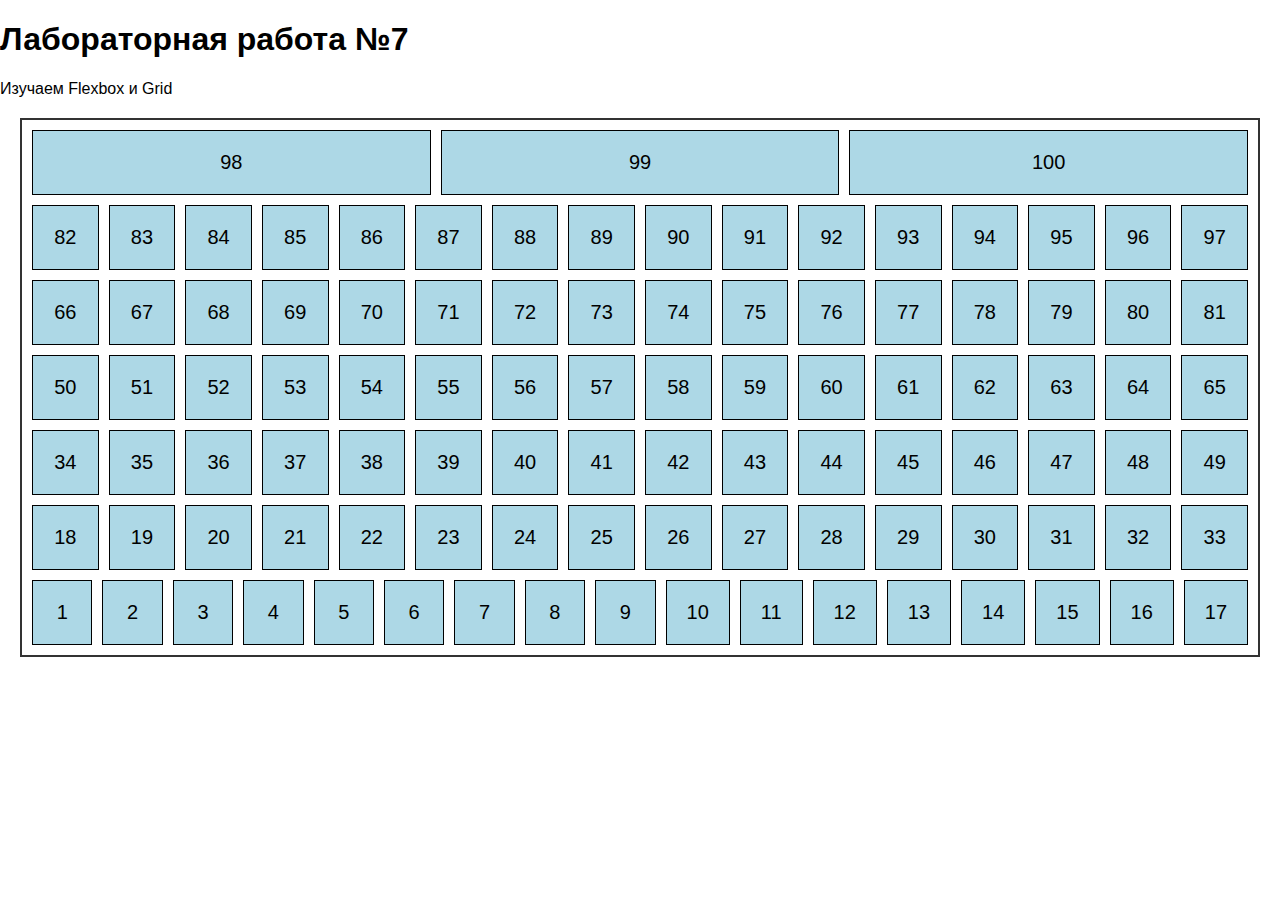
<file: index.html>
<!DOCTYPE html>
<html lang="ru_Ru">
<head>
    <meta charset="UTF-8">
    <meta name="viewport" content="width=device-width, initial-scale=1.0">
    <title>Адаптивная верстка: Flexbox и Grid</title>
    <link rel="stylesheet" href="style.css"/>
</head>
<body>
    <h1>Лабораторная работа №7</h1>
    <p>Изучаем Flexbox и Grid</p>
    <div class="container">
        <div class="item">1</div>
        <div class="item">2</div>
        <div class="item">3</div>
        <div class="item">4</div>
        <div class="item">5</div>
        <div class="item">6</div>
        <div class="item">7</div>
        <div class="item">8</div>
        <div class="item">9</div>
        <div class="item">10</div>
        <div class="item">11</div>
        <div class="item">12</div>
        <div class="item">13</div>
        <div class="item">14</div>
        <div class="item">15</div>
        <div class="item">16</div>
        <div class="item">17</div>
        <div class="item">18</div>
        <div class="item">19</div>
        <div class="item">20</div>
        <div class="item">21</div>
        <div class="item">22</div>
        <div class="item">23</div>
        <div class="item">24</div>
        <div class="item">25</div>
        <div class="item">26</div>
        <div class="item">27</div>
        <div class="item">28</div>
        <div class="item">29</div>
        <div class="item">30</div>
        <div class="item">31</div>
        <div class="item">32</div>
        <div class="item">33</div>
        <div class="item">34</div>
        <div class="item">35</div>
        <div class="item">36</div>
        <div class="item">37</div>
        <div class="item">38</div>
        <div class="item">39</div>
        <div class="item">40</div>
        <div class="item">41</div>
        <div class="item">42</div>
        <div class="item">43</div>
        <div class="item">44</div>
        <div class="item">45</div>
        <div class="item">46</div>
        <div class="item">47</div>
        <div class="item">48</div>
        <div class="item">49</div>
        <div class="item">50</div>
        <div class="item">51</div>
        <div class="item">52</div>
        <div class="item">53</div>
        <div class="item">54</div>
        <div class="item">55</div>
        <div class="item">56</div>
        <div class="item">57</div>
        <div class="item">58</div>
        <div class="item">59</div>
        <div class="item">60</div>
        <div class="item">61</div>
        <div class="item">62</div>
        <div class="item">63</div>
        <div class="item">64</div>
        <div class="item">65</div>
        <div class="item">66</div>
        <div class="item">67</div>
        <div class="item">68</div>
        <div class="item">69</div>
        <div class="item">70</div>
        <div class="item">71</div>
        <div class="item">72</div>
        <div class="item">73</div>
        <div class="item">74</div>
        <div class="item">75</div>
        <div class="item">76</div>
        <div class="item">77</div>
        <div class="item">78</div>
        <div class="item">79</div>
        <div class="item">80</div>
        <div class="item">81</div>
        <div class="item">82</div>
        <div class="item">83</div>
        <div class="item">84</div>
        <div class="item">85</div>
        <div class="item">86</div>
        <div class="item">87</div>
        <div class="item">88</div>
        <div class="item">89</div>
        <div class="item">90</div>
        <div class="item">91</div>
        <div class="item">92</div>
        <div class="item">93</div>
        <div class="item">94</div>
        <div class="item">95</div>
        <div class="item">96</div>
        <div class="item">97</div>
        <div class="item">98</div>
        <div class="item">99</div>
        <div class="item">100</div>
    </div>
    
</body>
</html>
</file>
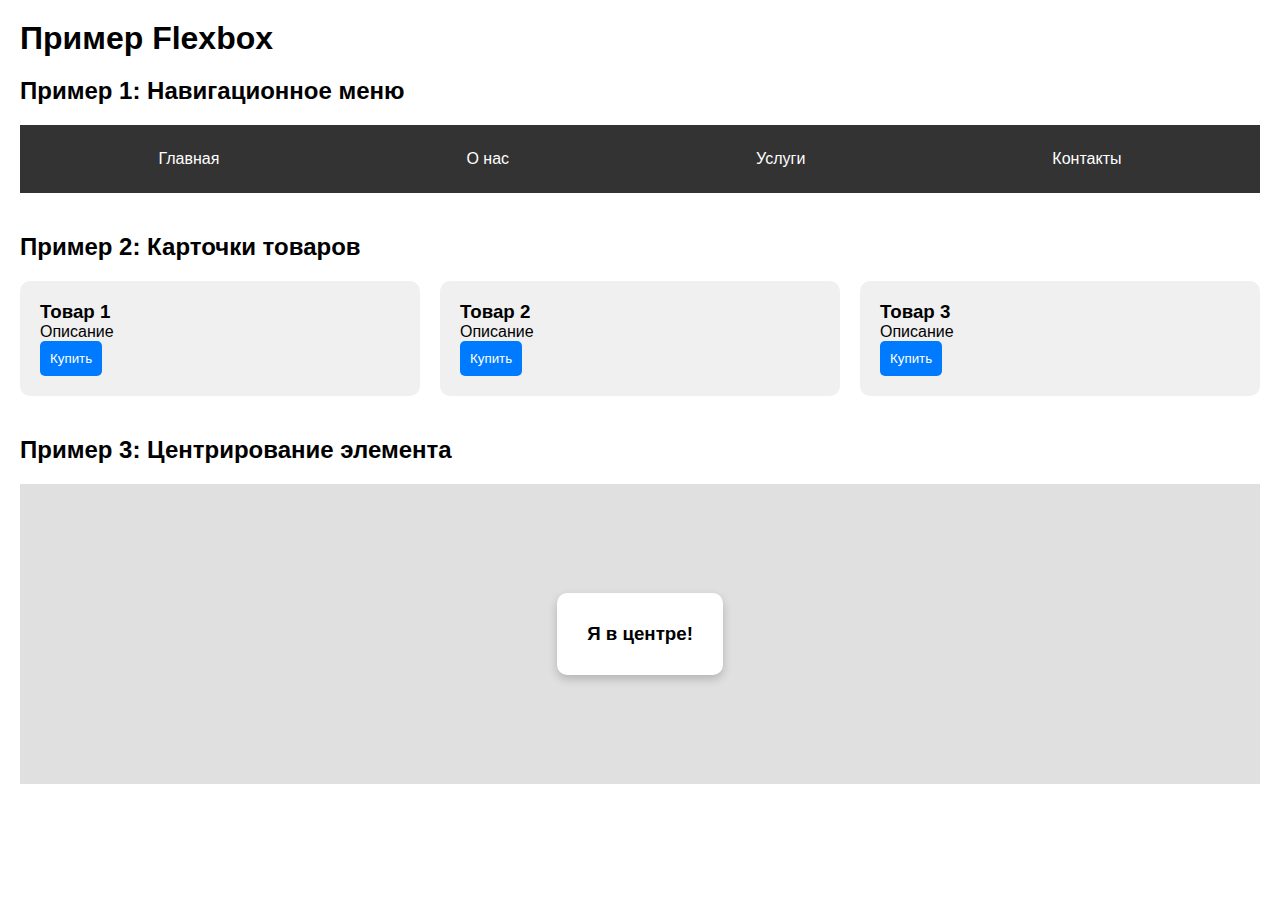
<file: flexbox.html>
<!DOCTYPE html>
<html lang="ru-Ru">
<head>
    <meta charset="UTF-8">
    <meta name="viewport" content="width=device-width, initial-scale=1.0">
    <title>Flexbox Examples</title>
    <link rel="stylesheet" href="flexbox.css"/>
</head>

<body>
    <h1>Пример Flexbox</h1>
    <section>
        <h2>Пример 1: Навигационное меню</h2>
        <nav class="navbar">
            <a href="#">Главная</a>
            <a href="#">О нас</a>
            <a href="#">Услуги</a>
            <a href="#">Контакты</a>
        </nav>
    </section>
    <section>
        <h2>Пример 2: Карточки товаров</h2>
        <div class="cards">
            <div class="card">
                <h3>Товар 1</h3>
                <p>Описание</p>
                <button>Купить</button>
            </div>
            <div class="card">
                <h3>Товар 2</h3>
                <p>Описание</p>
                <button>Купить</button>
            </div>
            <div class="card">
                <h3>Товар 3</h3>
                <p>Описание</p>
                <button>Купить</button>
            </div>  
        </div>
    </section>
    <section>
        <h2>Пример 3: Центрирование элемента</h2>
        <div class="centered-box">
            <div class="centered-content">
                <h3>Я в центре!</h3>
            </div>
        </div>

    </section>
    
</body>
</html>
</file>
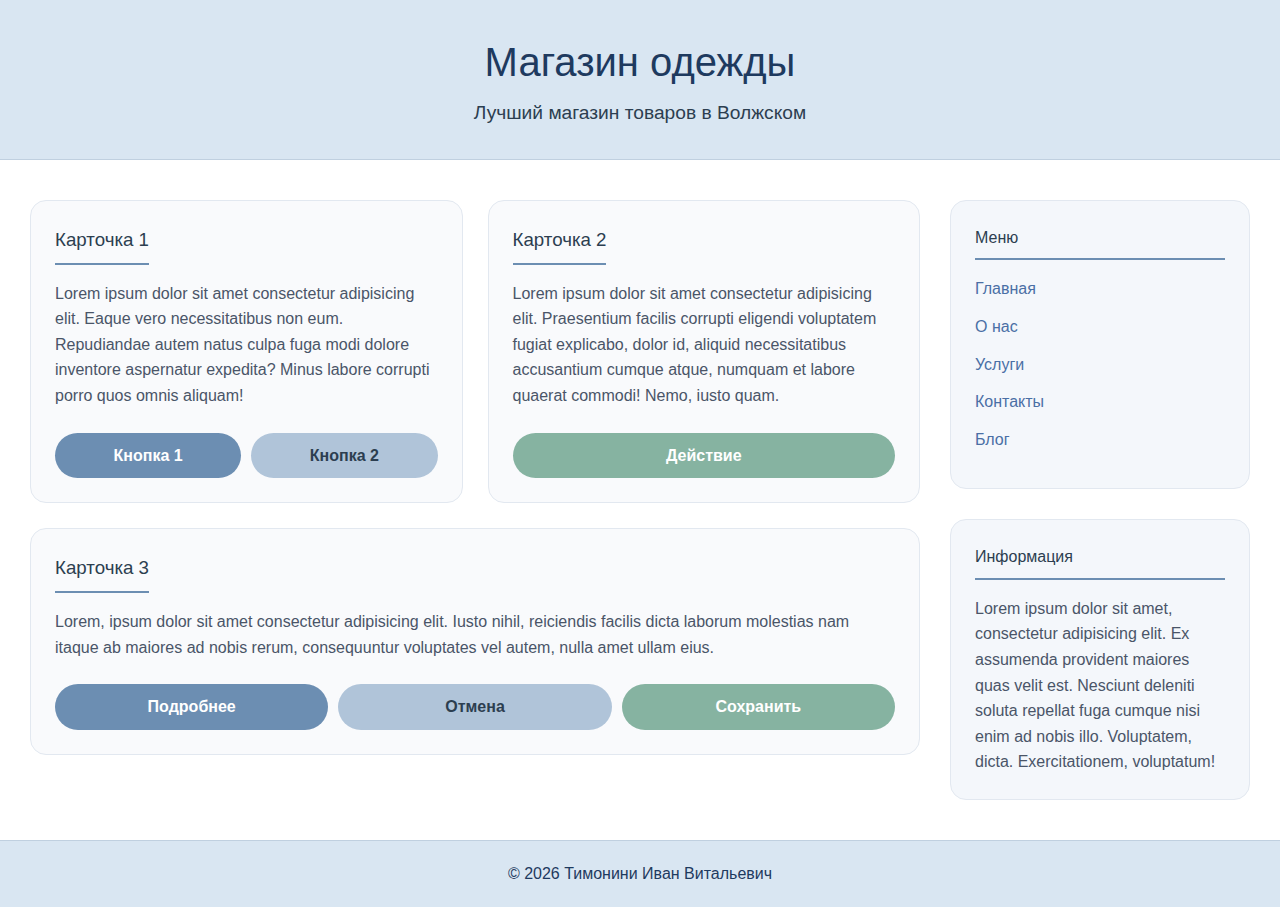
<file: store.html>
<!DOCTYPE html>
<html lang="ru-Ru">
<head>
    <meta charset="UTF-8">
    <meta name="viewport" content="width=device-width, initial-scale=1.0">
    <title>Магазин одежды</title>
    <link rel="stylesheet" href="store.css">
</head>
<body>
    <header class="page-header">
        <div class="container">
            <h1>Магазин одежды</h1>
            <p class="subtitle">Лучший магазин товаров в Волжском</p>
        </div>
    </header>

    <main class="page-main">
        <div class="container main-row">
            <section class="cards">
                <div class="card">
                    <h3>Карточка 1</h3>
                    <p>Lorem ipsum dolor sit amet consectetur adipisicing elit. Eaque vero necessitatibus non eum. Repudiandae autem natus culpa fuga modi dolore inventore aspernatur expedita? Minus labore corrupti porro quos omnis aliquam!</p>
                    <div class="card-buttons">
                        <span class="btn">Кнопка 1</span>
                        <span class="btn btn-secondary">Кнопка 2</span>
                    </div>
                </div>
                <div class="card">
                    <h3>Карточка 2</h3>
                    <p>Lorem ipsum dolor sit amet consectetur adipisicing elit. Praesentium facilis corrupti eligendi voluptatem fugiat explicabo, dolor id, aliquid necessitatibus accusantium cumque atque, numquam et labore quaerat commodi! Nemo, iusto quam.</p>
                    <div class="card-buttons">
                        <span class="btn btn-success">Действие</span>
                    </div>
                </div>
                <div class="card">
                    <h3>Карточка 3</h3>
                    <p>Lorem, ipsum dolor sit amet consectetur adipisicing elit. Iusto nihil, reiciendis facilis dicta laborum molestias nam itaque ab maiores ad nobis rerum, consequuntur voluptates vel autem, nulla amet ullam eius.</p>
                    <div class="card-buttons">
                        <span class="btn">Подробнее</span>
                        <span class="btn btn-secondary">Отмена</span>
                        <span class="btn btn-success">Сохранить</span>
                    </div>
                </div>
            </section>

            <aside class="sidebar">
                <div class="menu">
                    <h4>Меню</h4>
                    <ul>
                        <li><a href="#">Главная</a></li>
                        <li><a href="#">О нас</a></li>
                        <li><a href="#">Услуги</a></li>
                        <li><a href="#">Контакты</a></li>
                        <li><a href="#">Блог</a></li>
                    </ul>
                </div>
                <div class="info">
                    <h4>Информация</h4>
                    <p>Lorem ipsum dolor sit amet, consectetur adipisicing elit. Ex assumenda provident maiores quas velit est. Nesciunt deleniti soluta repellat fuga cumque nisi enim ad nobis illo. Voluptatem, dicta. Exercitationem, voluptatum!</p>
                </div>
            </aside>
        </div>
    </main>

    <footer class="page-footer">
        <div class="container">
            © 2026 Тимонини Иван Витальевич
        </div>
    </footer>
</body>
</html>
</file>
<file: style.css>
.container {
    display: flex;
    flex-wrap: wrap-reverse;
    gap: 10px;

}
.item{
    flex-grow: 1
}
.item {
    flex-basis: 150px;
}
.item {
    flex-shrink: 0;
    flex: 1;
    align-self: flex-end;
}
body {
  font-family: Arial, sans-serif;
  margin: 0;
  box-sizing: border-box;
}

.container {
  border: 2px solid #333;
  padding: 10px;
  margin: 20px; 
}

.item {
  background-color: lightblue;
  border: 1px solid #000;
  padding: 20px;
  font-size: 1.25rem;
  text-align: center;
}

.container--flex {
  display: flex;
  gap: 10px;
  flex-wrap: wrap;
}

.container--flex .item {
  flex: 1 1 200px;
}
</file>
<file: flexbox.css>
* {
    margin: 0;
    padding: 0;
    box-sizing: border-box;
}
.navbar {
    display: flex;
    justify-content: space-around;
    background-color: #333;
    padding: 15px;
}
.cards {
    display: flex;
    gap: 20px;
    flex-wrap: wrap;
}
.card {
    flex: 1 1 250px;
    background-color: #f0f0f0;
    padding: 20px;
    border-radius: 10px;
    display: flex;
    flex-direction: column;
}
.card p {
    flex-grow: 1;
}
.card button {
    align-self: flex-start;
    padding: 10px;
    background-color: #007bff;
    color: white;
    border: none;
    border-radius: 5px;
    cursor: pointer;
}
.card button:hover {
    background-color: #0056b3;

}
.centered-box {
    display: flex;
    justify-content: center;
    align-items: center;
    height: 300px;
    background-color: #e0e0e0;
}
body {
    font-family: Arial,sans-serif;
    padding: 20px;
}
section {
    margin-bottom: 40px;
}
h1,h2 {
    margin-bottom: 20px;
}
.navbar a {
    color: white;
    text-decoration: none;
    padding: 10px 20px;
}
.navbar a:hover {
    background-color: #555;
    border-radius: 5px;
}
.centered-content{
    background-color: white;
    padding: 30px;
    border-radius: 10px;
    box-shadow: 0 4px 10px rgba(0, 0, 0, 0.2);
}
</file>
<file: store.css>
* {
    margin: 0;
    padding: 0;
    box-sizing: border-box;
}

body {
    font-family: Arial,sans-serif;
    background: #eef2f7;
    color: #2c3e50;
    line-height: 1.6;
}

.container {
    max-width: 1300px;
    margin: 0 auto;
    padding: 0 30px;
}

.page-header,
.page-footer {
    background: #d9e6f2;
    text-align: center;
    border: solid #c0d0e0;
    border-width: 0 0 1px;
}
.page-footer {
    border-width: 1px 0 0;
    padding: 20px 0;
    color: #1e3a5f;
}

.page-header {
    padding: 30px 0;
}

.page-header h1 {
    font-size: 2.5rem;
    color: #1e3a5f;
    font-weight: 500;
    margin-bottom: 0.25rem;
}

.subtitle {
    font-size: 1.2rem;
    color: #2c3e50;
}


.page-main {
    background: #fff;
    padding: 40px 0;
}

.main-row {
    display: flex;
    gap: 30px;
    align-items: flex-start;
}

.cards {
    flex: 1;
    display: flex;
    flex-wrap: wrap;
    gap: 25px;
}

.card {
    flex: 1 1 280px;
    background: #f9fafc;
    border: 1px solid #e2e8f0;
    border-radius: 16px;
    padding: 24px;
    display: flex;
    flex-direction: column;
    transition: 0.2s;
}

.card:hover {
    transform: translateY(-4px);
    box-shadow: 0 12px 24px -8px rgba(44,62,80,0.12);
}

.card h3 {
    margin-bottom: 16px;
    color: #2c3e50;
    font-weight: 500;
    border-bottom: 2px solid #6c8eb2;
    padding-bottom: 8px;
    align-self: start;
}

.card p {
    color: #4a5568;
    margin-bottom: 24px;
    flex-grow: 1;
}

.card-buttons {
    display: flex;
    gap: 10px;
}

.btn {
    flex: 1 1 0;   
    padding: 10px 12px;
    border: none;
    border-radius: 30px;
    font-weight: 600;
    cursor: pointer;
    text-align: center;
    white-space: nowrap;
    transition: 0.2s;
    background: #6c8eb2;
    color: #fff;
}

.btn:hover {
    background: #5a7a9c;
    transform: scale(1.02);
}

.btn-secondary {
    background: #b0c4d9;
    color: #2c3e50;
}

.btn-secondary:hover {
    background: #9bb1c7;
}

.btn-success {
    background: #86b3a1;
}

.btn-success:hover {
    background: #6f9b89;
}

.sidebar {
    flex: 0 0 300px;
    display: flex;
    flex-direction: column;
    gap: 30px;
}

.menu,
.info {
    background: #f4f7fb;
    border: 1px solid #e2e8f0;
    border-radius: 16px;
    padding: 24px;
}

.menu h4,
.info h4 {
    margin-bottom: 16px;
    color: #2c3e50;
    font-weight: 500;
    border-bottom: 2px solid #6c8eb2;
    padding-bottom: 8px;
}

.menu ul {
    list-style: none;
}

.menu li {
    margin-bottom: 12px;
}

.menu a {
    text-decoration: none;
    color: #4a6fa5;
    font-weight: 500;
    transition: 0.2s;
}

.menu a:hover {
    color: #2c3e50;
    text-decoration: underline;
}

.info p {
    color: #4a5568;

}

@media (max-width: 900px) {
    .main-row {
        flex-direction: column;
    }
    .sidebar {
        flex: auto;
        width: 100%;
    }
}

@media (max-width: 600px) {
    .container {
        padding: 0 20px;
    }
    .page-header h1 {
    }
    .cards {
        flex-direction: column;
    }
    .card {
        flex: auto;
    }
    .btn {
        white-space: normal;
    }
}
</file>
